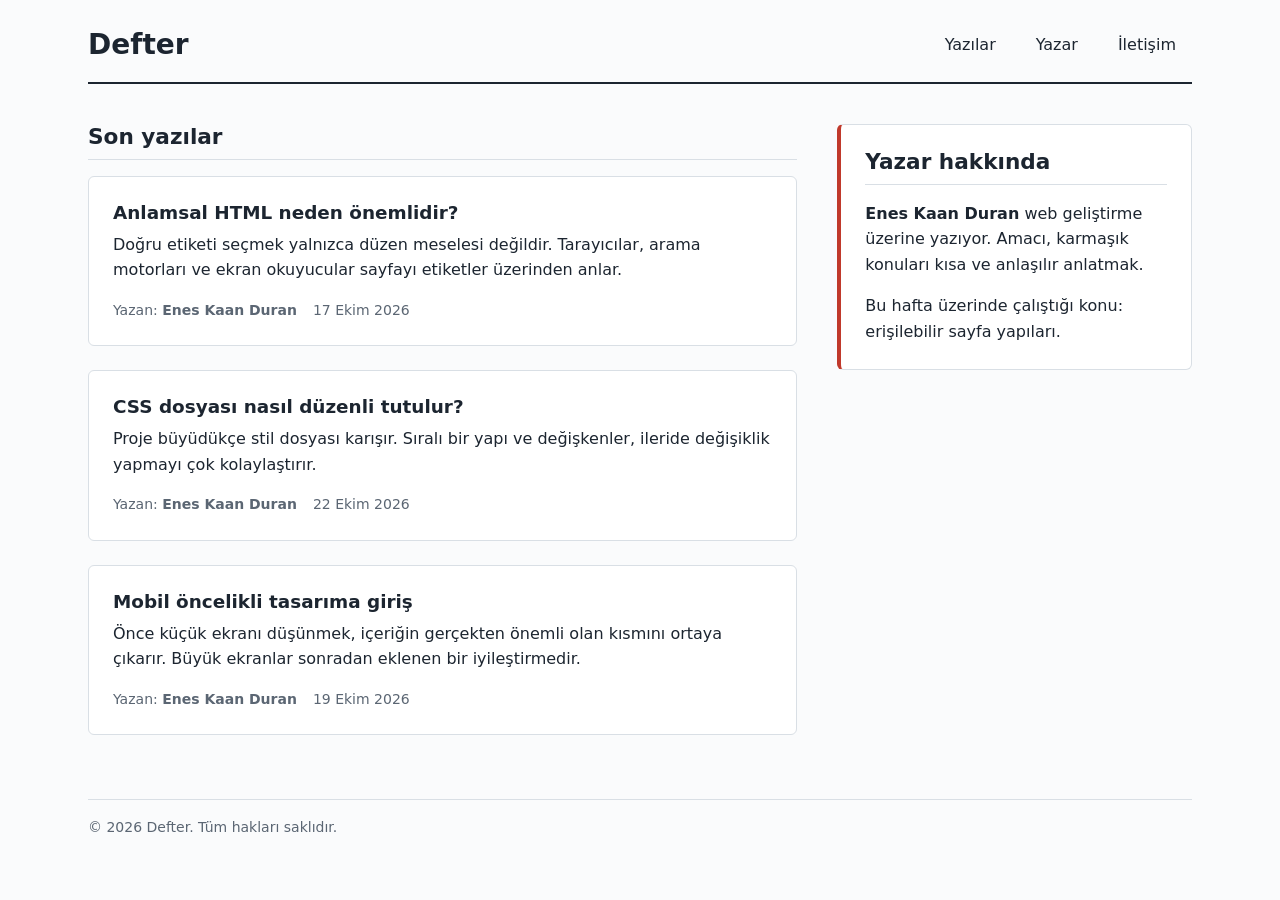
<file: gun-01/index.html>
<!DOCTYPE html>
<html lang="tr">
<head>
  <meta charset="UTF-8">
  <meta name="viewport" content="width=device-width, initial-scale=1.0">
  <title>Defter – Yazılım Bilgi Platformu</title>
  <meta name="description" content="Web geliştirme üzerine kısa ve net yazıların bulunduğu bilgi platformu.">
  <link rel="stylesheet" href="styles.css">
</head>
<body>

  <header class="site-header">
    <h1 class="site-title">Defter</h1>
    <nav class="site-nav" aria-label="Ana menü">
      <ul class="site-nav__list">
        <li><a class="site-nav__link" href="#yazilar">Yazılar</a></li>
        <li><a class="site-nav__link" href="#yazar">Yazar</a></li>
        <li><a class="site-nav__link" href="#iletisim">İletişim</a></li>
      </ul>
    </nav>
  </header>

  <main class="content" id="yazilar">
    <h2 class="section-title">Son yazılar</h2>

    <article class="post">
      <h3 class="post__title">Anlamsal HTML neden önemlidir?</h3>
      <p class="post__description">
        Doğru etiketi seçmek yalnızca düzen meselesi değildir. Tarayıcılar, arama motorları
        ve ekran okuyucular sayfayı etiketler üzerinden anlar.
      </p>
      <footer class="post__meta">
        <p>Yazan: <span class="post__author">Enes Kaan Duran</span></p>
        <p><time datetime="2026-10-15">17 Ekim 2026</time></p>
      </footer>
    </article>

    <article class="post">
      <h3 class="post__title">CSS dosyası nasıl düzenli tutulur?</h3>
      <p class="post__description">
        Proje büyüdükçe stil dosyası karışır. Sıralı bir yapı ve değişkenler, ileride
        değişiklik yapmayı çok kolaylaştırır.
      </p>
      <footer class="post__meta">
        <p>Yazan: <span class="post__author">Enes Kaan Duran</span></p>
        <p><time datetime="2026-10-08">22 Ekim 2026</time></p>
      </footer>
    </article>

    <article class="post">
      <h3 class="post__title">Mobil öncelikli tasarıma giriş</h3>
      <p class="post__description">
        Önce küçük ekranı düşünmek, içeriğin gerçekten önemli olan kısmını ortaya çıkarır.
        Büyük ekranlar sonradan eklenen bir iyileştirmedir.
      </p>
      <footer class="post__meta">
        <p>Yazan: <span class="post__author">Enes Kaan Duran</span></p>
        <p><time datetime="2026-10-01">19 Ekim 2026</time></p>
      </footer>
    </article>
  </main>

  <aside class="sidebar" id="yazar" aria-labelledby="yazar-baslik">
    <h2 class="section-title" id="yazar-baslik">Yazar hakkında</h2>
    <p>
      <strong>Enes Kaan Duran</strong> web geliştirme üzerine yazıyor. Amacı, karmaşık konuları
      kısa ve anlaşılır anlatmak.
    </p>
    <p>Bu hafta üzerinde çalıştığı konu: erişilebilir sayfa yapıları.</p>
  </aside>

  <footer class="site-footer" id="iletisim">
    <p>&copy; 2026 Defter. Tüm hakları saklıdır.</p>
  </footer>

</body>
</html>
</file>
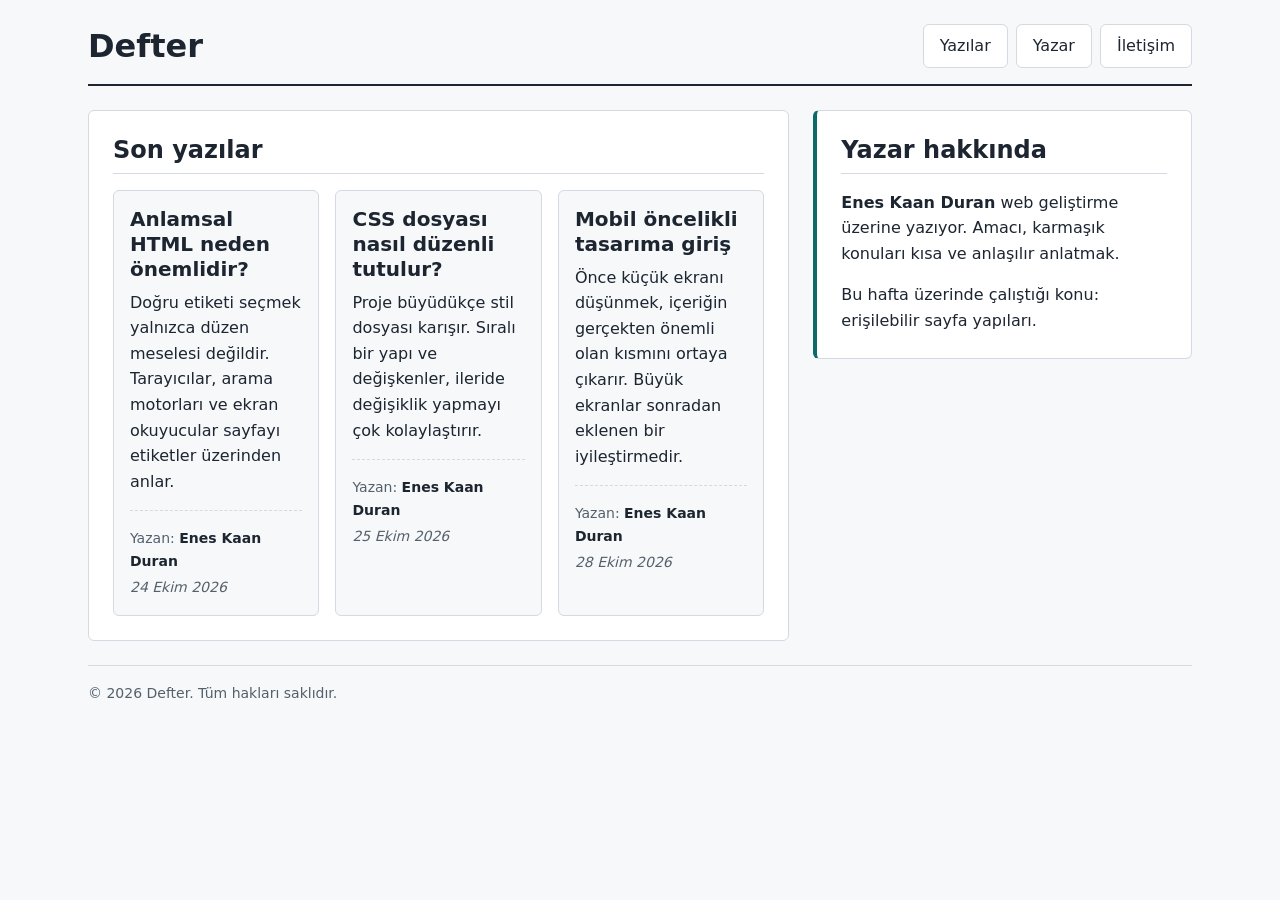
<file: gun-03/index.html>
<!DOCTYPE html>
<html lang="tr">
<head>
  <meta charset="UTF-8">
  <meta name="viewport" content="width=device-width, initial-scale=1.0">
  <title>Defter – Yazılım Bilgi Platformu</title>
  <meta name="description" content="Web geliştirme üzerine kısa ve net yazıların bulunduğu bilgi platformu.">
  <link rel="stylesheet" href="styles.css">
</head>
<body>

  <header class="site-header">
    <h1 class="site-title">Defter</h1>
    <nav class="site-nav" aria-label="Ana menü">
      <ul class="site-nav__list">
        <li><a class="site-nav__link" href="#yazilar">Yazılar</a></li>
        <li><a class="site-nav__link" href="#yazar">Yazar</a></li>
        <li><a class="site-nav__link" href="#iletisim">İletişim</a></li>
      </ul>
    </nav>
  </header>

  <main class="content" id="yazilar">
    <h2 class="section-title">Son yazılar</h2>

    <article class="post">
      <h3 class="post__title">Anlamsal HTML neden önemlidir?</h3>
      <p class="post__description">
        Doğru etiketi seçmek yalnızca düzen meselesi değildir. Tarayıcılar, arama motorları
        ve ekran okuyucular sayfayı etiketler üzerinden anlar.
      </p>
      <footer class="post__meta">
        <p>Yazan: <span class="post__author">Enes Kaan Duran</span></p>
        <p><time datetime="2026-10-15">24 Ekim 2026</time></p>
      </footer>
    </article>

    <article class="post">
      <h3 class="post__title">CSS dosyası nasıl düzenli tutulur?</h3>
      <p class="post__description">
        Proje büyüdükçe stil dosyası karışır. Sıralı bir yapı ve değişkenler, ileride
        değişiklik yapmayı çok kolaylaştırır.
      </p>
      <footer class="post__meta">
        <p>Yazan: <span class="post__author">Enes Kaan Duran</span></p>
        <p><time datetime="2026-10-08">25 Ekim 2026</time></p>
      </footer>
    </article>

    <article class="post">
      <h3 class="post__title">Mobil öncelikli tasarıma giriş</h3>
      <p class="post__description">
        Önce küçük ekranı düşünmek, içeriğin gerçekten önemli olan kısmını ortaya çıkarır.
        Büyük ekranlar sonradan eklenen bir iyileştirmedir.
      </p>
      <footer class="post__meta">
        <p>Yazan: <span class="post__author">Enes Kaan Duran</span></p>
        <p><time datetime="2026-10-01">28 Ekim 2026</time></p>
      </footer>
    </article>
  </main>

  <aside class="sidebar" id="yazar" aria-labelledby="yazar-baslik">
    <h2 class="section-title" id="yazar-baslik">Yazar hakkında</h2>
    <p>
      <strong>Enes Kaan Duran</strong> web geliştirme üzerine yazıyor. Amacı, karmaşık konuları
      kısa ve anlaşılır anlatmak.
    </p>
    <p>Bu hafta üzerinde çalıştığı konu: erişilebilir sayfa yapıları.</p>
  </aside>

  <footer class="site-footer" id="iletisim">
    <p>&copy; 2026 Defter. Tüm hakları saklıdır.</p>
  </footer>

</body>
</html>
</file>
<file: gun-01/styles.css>
/* ==========================================================
   1. Base / Reset
   ========================================================== */
*,
*::before,
*::after {
  box-sizing: border-box;
}

body,
h1, h2, h3,
p, ul {
  margin: 0;
}

ul {
  padding: 0;
  list-style: none;
}

/* ==========================================================
   2. Variables
   ========================================================== */
:root {
  /* Renkler */
  --color-bg: #fafbfc;
  --color-surface: #ffffff;
  --color-text: #1c2530;
  --color-text-muted: #5b6673;
  --color-accent: #c0392b;
  --color-border: #d9dfe5;

  /* Boşluk sistemi (tek bir birim üzerinden) */
  --space-1: 0.25rem;
  --space-2: 0.5rem;
  --space-3: 1rem;
  --space-4: 1.5rem;
  --space-5: 2.5rem;

  /* Yazı */
  --font-body: system-ui, -apple-system, "Segoe UI", Roboto, sans-serif;
  --line-height: 1.6;
  --measure: 65ch;          /* okunabilir satır genişliği */

  /* Diğer */
  --radius: 6px;
  --page-width: 72rem;
}

/* ==========================================================
   3. Global Styles
   ========================================================== */
body {
  font-family: var(--font-body);
  line-height: var(--line-height);
  color: var(--color-text);
  background: var(--color-bg);
}

h1, h2, h3 {
  line-height: 1.25;
}

h1 { font-size: 1.75rem; }
h2 { font-size: 1.35rem; }
h3 { font-size: 1.15rem; }

p {
  max-width: var(--measure);
}

a {
  color: var(--color-accent);
}

:focus-visible {
  outline: 3px solid var(--color-accent);
  outline-offset: 2px;
}

/* ==========================================================
   4. Layout
   Sayfa, body üzerinde CSS Grid ile kurulur. header / main /
   aside / footer doğrudan grid öğeleridir; ekstra div gerekmez.
   Küçük ekranda tek sütun, büyük ekranda main + aside yan yana.
   ========================================================== */
body {
  display: grid;
  grid-template-columns: minmax(0, 1fr);
  grid-template-areas:
    "header"
    "main"
    "aside"
    "footer";
  gap: var(--space-4);
  max-width: var(--page-width);
  margin-inline: auto;
  padding: var(--space-3);
}

.site-header { grid-area: header; }
.content     { grid-area: main; }
.sidebar     { grid-area: aside; }
.site-footer { grid-area: footer; }

@media (min-width: 60rem) {
  body {
    grid-template-columns: minmax(0, 2fr) minmax(0, 1fr);
    grid-template-areas:
      "header header"
      "main   aside"
      "footer footer";
    gap: var(--space-5);
    padding: var(--space-4);
  }
}

/* ==========================================================
   5. Components
   ========================================================== */

/* --- Site header + navigasyon --- */
.site-header {
  display: flex;
  flex-wrap: wrap;
  align-items: center;
  justify-content: space-between;
  gap: var(--space-3);
  padding-bottom: var(--space-3);
  border-bottom: 2px solid var(--color-text);
}

.site-nav__list {
  display: flex;
  flex-wrap: wrap;
  gap: var(--space-2);
}

.site-nav__link {
  display: inline-block;
  padding: var(--space-2) var(--space-3);
  border-radius: var(--radius);
  color: var(--color-text);
  text-decoration: none;
}

.site-nav__link:hover {
  background: var(--color-accent);
  color: var(--color-surface);
}

/* --- Bölüm başlıkları --- */
.section-title {
  margin-bottom: var(--space-3);
  padding-bottom: var(--space-2);
  border-bottom: 1px solid var(--color-border);
}

/* --- Yazı kartı (article) --- */
.post {
  padding: var(--space-4);
  margin-bottom: var(--space-4);
  background: var(--color-surface);
  border: 1px solid var(--color-border);
  border-radius: var(--radius);
}

.post__title {
  margin-bottom: var(--space-2);
}

.post__description {
  margin-bottom: var(--space-3);
}

.post__meta {
  display: flex;
  flex-wrap: wrap;
  gap: var(--space-1) var(--space-3);
  font-size: 0.875rem;
  color: var(--color-text-muted);
}

.post__author {
  font-weight: 600;
}

/* --- Yan panel (aside) --- */
.sidebar {
  align-self: start;
  padding: var(--space-4);
  background: var(--color-surface);
  border: 1px solid var(--color-border);
  border-left: 4px solid var(--color-accent);
  border-radius: var(--radius);
}

.sidebar p + p {
  margin-top: var(--space-3);
}

/* --- Site footer --- */
.site-footer {
  padding-top: var(--space-3);
  border-top: 1px solid var(--color-border);
  font-size: 0.875rem;
  color: var(--color-text-muted);
}
</file>
<file: gun-03/styles.css>
/* ==========================================================
   1. Base / Reset
   ========================================================== */
*,
*::before,
*::after {
  box-sizing: border-box;
}

body,
h1, h2, h3,
p, ul {
  margin: 0;
}

ul {
  padding: 0;
  list-style: none;
}

/* ==========================================================
   2. Variables
   ========================================================== */
:root {
  /* Renkler */
  --color-bg: #f6f8fa;
  --color-surface: #ffffff;
  --color-text: #1c2530;
  --color-muted: #55606c;
  --color-accent: #0e6a6a;
  --color-border: #d3dae1;

  /* Boşluk ölçeği */
  --space-1: 0.25rem;
  --space-2: 0.5rem;
  --space-3: 1rem;
  --space-4: 1.5rem;
  --space-5: 2.5rem;

  /* Yazı */
  --font-body: system-ui, -apple-system, "Segoe UI", Roboto, sans-serif;
  --text-sm: 0.875rem;
  --text-base: 1rem;
  --text-h3: 1.25rem;
  --text-h2: 1.5rem;
  --text-h1: 2rem;

  /* Diğer */
  --radius: 6px;
  --measure: 65ch;
  --page-width: 72rem;
  --card-min-width: 12rem;   /* article kartının en az genişliği */
}

/* ==========================================================
   3. Global Styles (Typography)
   ========================================================== */
body {
  font-family: var(--font-body);
  font-size: var(--text-base);
  line-height: 1.6;
  color: var(--color-text);
  background-color: var(--color-bg);
}

h1, h2, h3 {
  line-height: 1.25;
  font-weight: 700;
}

h1 { font-size: var(--text-h1); }
h2 { font-size: var(--text-h2); }
h3 { font-size: var(--text-h3); }

p {
  max-width: var(--measure);
}

a {
  color: var(--color-accent);
}

:focus-visible {
  outline: 3px solid var(--color-accent);
  outline-offset: 2px;
}

/* ==========================================================
   4. Layout

   HTML değiştirilemediği için ekstra sarmalayıcı (wrapper) yok.
   Bu yüzden sayfa düzenini doğrudan <body> üzerinde Flexbox ile
   kuruyorum. header / main / aside / footer birer flex öğesi.

   Sayfa seviyesi  -> Flexbox (body)
   İçerik seviyesi -> Grid (main içindeki yazı listesi)
   ========================================================== */

/* --- Sayfa düzeni: Flexbox --- */
body {
  display: flex;                 /* flex: sayfa düzeni */
  flex-direction: row;           /* öğeler yan yana dizilir */
  flex-wrap: wrap;               /* header ve footer ayrı satıra düşebilsin diye */
  gap: var(--space-4);
  max-width: var(--page-width);
  margin-inline: auto;
  padding: var(--space-4);
}

/* Header ve footer tam genişlik alır, kendi satırlarında durur */
header,
.site-footer {
  width: 100%;
}

/* main ile aside yan yana: main iki pay, aside bir pay alır */
main {
  flex: 2 1 0;
  min-width: 0;                  /* içerik taşmasın diye */
}

aside {
  flex: 1 1 0;
  min-width: 0;
  align-self: flex-start;        /* aside kendi içeriği kadar yüksek olsun */
}

/* --- Yazı listesi: Grid (main içinde) --- */
main {
  display: grid;                 /* grid: içerik düzeni */
  grid-template-columns: repeat(auto-fit, minmax(var(--card-min-width), 1fr));
  gap: var(--space-3);
  align-content: start;
}

/* Başlık tüm sütunları kaplasın */
main .section-title {
  grid-column: 1 / -1;
}

/* ==========================================================
   5. Sections (Box Model)
   ========================================================== */
header {
  padding-bottom: var(--space-3);
  border-bottom: 2px solid var(--color-text);
}

main {
  padding: var(--space-4);
  background-color: var(--color-surface);
  border: 1px solid var(--color-border);
  border-radius: var(--radius);
}

article {
  padding: var(--space-3);
  background-color: var(--color-bg);
  border: 1px solid var(--color-border);
  border-radius: var(--radius);
}

aside {
  padding: var(--space-4);
  background-color: var(--color-surface);
  border: 1px solid var(--color-border);
  border-left: 4px solid var(--color-accent);
  border-radius: var(--radius);
}

.site-footer {
  padding-top: var(--space-3);
  border-top: 1px solid var(--color-border);
  font-size: var(--text-sm);
  color: var(--color-muted);
}

/* ==========================================================
   6. Components
   ========================================================== */

/* --- Header: başlık solda, menü sağda (Flexbox) --- */
.site-header {
  display: flex;
  flex-direction: row;
  flex-wrap: wrap;
  justify-content: space-between;   /* ana eksende iki uca yasla */
  align-items: center;              /* çapraz eksende ortala */
  gap: var(--space-3);
}

/* --- Menü --- */
.site-nav__list {
  display: flex;
  flex-wrap: wrap;
  gap: var(--space-2);
}

/* inline-block: yatay dizilir ama padding dikeyde de çalışır */
header nav a {
  display: inline-block;
  padding: var(--space-2) var(--space-3);
  border: 1px solid var(--color-border);
  border-radius: var(--radius);
  background-color: var(--color-surface);
  color: var(--color-text);
  text-decoration: none;
}

header nav a:hover {
  background-color: var(--color-accent);
  border-color: var(--color-accent);
  color: var(--color-surface);
}

/* --- Bölüm başlıkları --- */
.section-title {
  margin-bottom: var(--space-3);
  padding-bottom: var(--space-2);
  border-bottom: 1px solid var(--color-border);
}

/* main içinde grid gap boşluğu verdiği için alt boşluğu kaldır */
main .section-title {
  margin-bottom: 0;
}

/* --- Yazı kartının içi --- */
.post__title {
  margin-bottom: var(--space-2);
}

.post__description {
  margin-bottom: var(--space-3);
}

/* Meta bilgi: flex ile alt alta/yan yana, çizgiyle ayrılmış */
.post__meta {
  display: flex;
  flex-wrap: wrap;
  gap: var(--space-1) var(--space-3);
  padding-top: var(--space-3);
  border-top: 1px dashed var(--color-border);
  font-size: var(--text-sm);
  color: var(--color-muted);
}

/* --- Display türleri (bilinçli kullanım) --- */
/* inline: metnin içinde akar, satır kırmaz */
.post__author,
time {
  display: inline;
}

.post__author {
  font-weight: 600;
  color: var(--color-text);
}

time {
  font-style: italic;
}

/* block: kendi satırını kaplar, alt alta dizilir */
aside h2,
aside p {
  display: block;
}

aside p + p {
  margin-top: var(--space-3);
}

/* ==========================================================
   7. Responsive (Media Queries)
   ========================================================== */

/* Tablet ve mobil: her şey alt alta, yazılar tek sütun */
@media (max-width: 60rem) {
  body {
    flex-direction: column;       /* header, main, aside, footer alt alta */
  }

  /* Sütun yönünde flex-basis yükseklik anlamına gelir; sıfırla */
  main,
  aside {
    flex: none;
  }

  /* aside, main'in altında kalır (HTML sırası zaten böyle) */
  aside {
    align-self: stretch;
  }

  main {
    grid-template-columns: 1fr;   /* sütun sayısı: 1 */
  }
}

/* Küçük telefonlar: daha az boşluk, header alt alta */
@media (max-width: 40rem) {
  body {
    padding: var(--space-3);
  }

  main,
  aside {
    padding: var(--space-3);
  }

  .site-header {
    flex-direction: column;       /* başlık üstte, menü altta */
    align-items: flex-start;
  }
}
</file>
